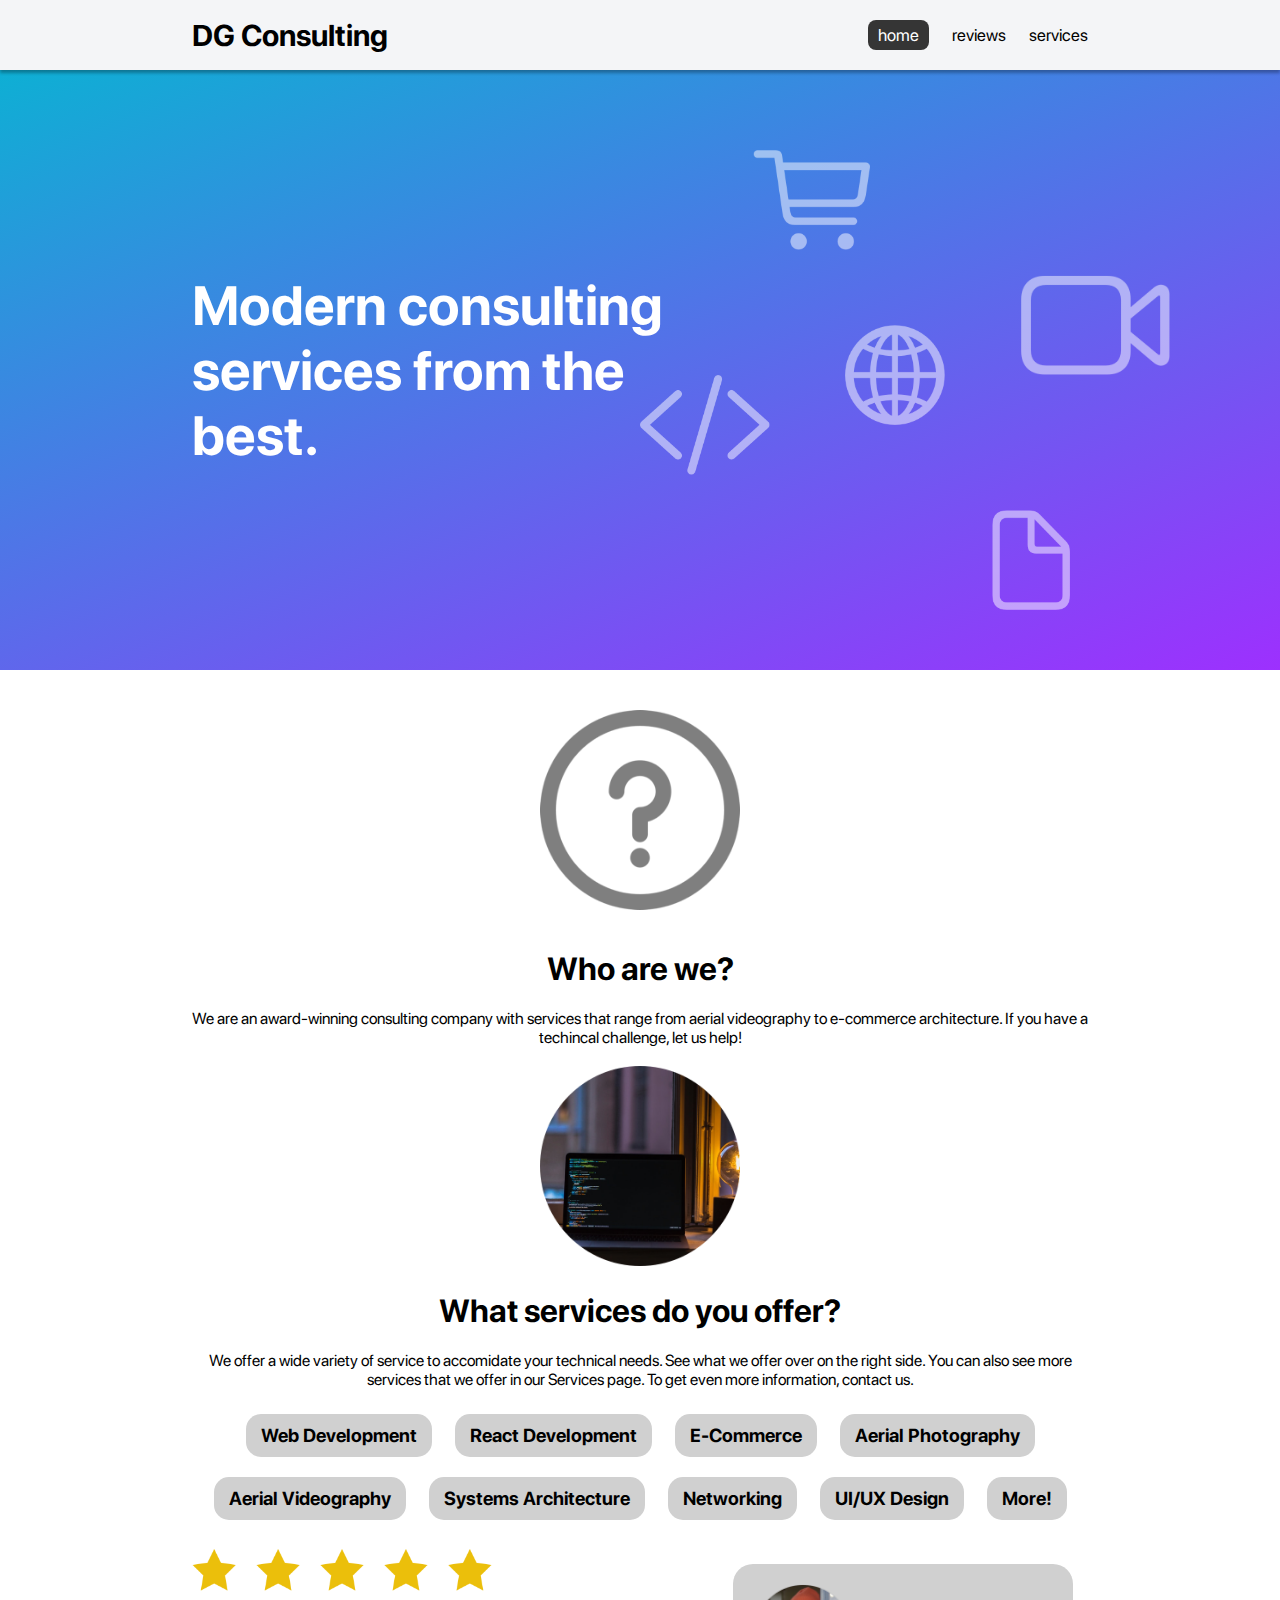
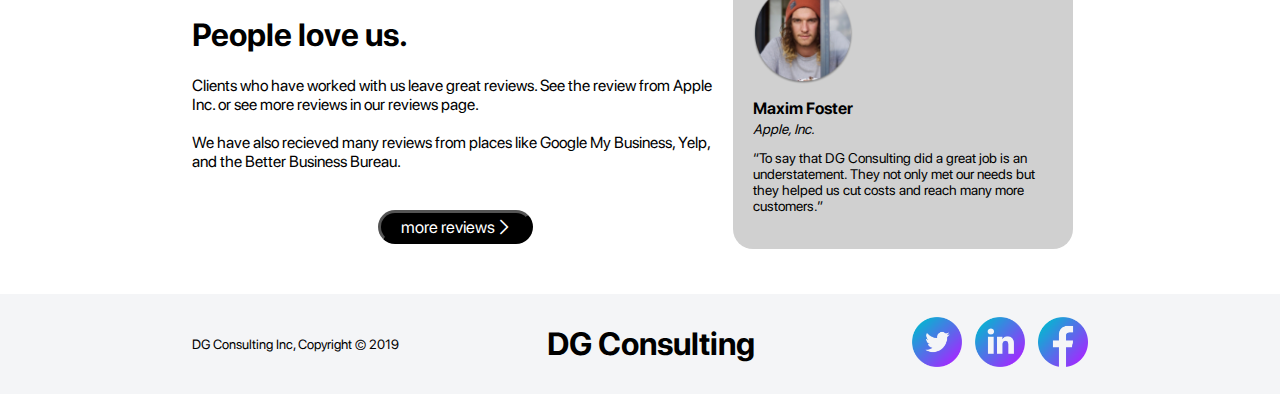
<file: index.html>
<!DOCTYPE html>
<html lang="en" dir="ltr">
  <head>
    <meta charset="utf-8">
    <meta name="viewport" content="width=device-width">
    <meta name="description" content="Hello! We are DG Consulting. We provide world-class services to all types of businesses.">
    <title>DG Consulting · Home</title>
    <link rel="stylesheet" href="/assets/css/reset.css">
    <link rel="stylesheet" href="/assets/css/layout.css">
    <link rel="stylesheet" href="/assets/css/styles.css">
  </head>
  <body>

    <header>
      <div class="nav-container">
        <nav>
          <div id="DGC-title">
            <a href="index.html">DG Consulting</a>
          </div>

          <ul>
            <li class="current-page"><a href="index.html">home</a></li>
            <li><a href="reviews.html">reviews</a></li>
            <li><a href="services.html">services</a></li>
          </ul>
        </nav>
      </div>
    </header>

    <section id="showcase">
      <div class="container">
        <div class="show-contain">
          <h1>Modern consulting<br>services from the best.</h1>
          <div class="showcase-icons">
            <img class="show-ico1" src="assets/imgs/code-icon.png" alt="code icon">
            <img class="show-ico2" src="assets/imgs/video-icon.png" alt="video icon">
            <img class="show-ico3" src="assets/imgs/ecommerce-icon.png" alt="e-commerce icon">
            <img class="show-ico4" src="assets/imgs/file-icon.png" alt="file icon">
            <img class="show-ico5" src="assets/imgs/web-icon.png" alt="website icon">
          </div>
        </div>
      </div>
    </section>

    <section id="who-sect">
      <div class="container">
        <img src="assets/imgs/icons/question-mark-icon.png" alt="question mark">
        <h1>Who are we?</h1>
        <p>We are an award-winning consulting company with services that range from aerial videography to e-commerce architecture. If you have a techincal challenge, let us help!</p>
      </div>
    </section>

    <br>

    <section id="services">
      <div class="container">
        <img src="assets/imgs/icons/services-icon.png" alt="computer with code on the screen">
        <h1>What services do you offer?</h1>
        <p>We offer a wide variety of service to accomidate your technical needs. See what we offer over on the right side. You can also see more services that we offer in our Services page. To get even more information, contact us.</p>
        <h3>Web Development</h3>
        <h3>React Development</h3>
        <h3>E-Commerce</h3>
        <h3>Aerial Photography</h3>
        <h3>Aerial Videography</h3>
        <h3>Systems Architecture</h3>
        <h3>Networking</h3>
        <h3>UI/UX Design</h3>
        <h3>More!</h3>
      </div>
    </section>

    <br>

    <section id="reviews-section">
      <div class="container">
        <div class="desc">
          <img src="assets/imgs/icons/stars.png" alt="5 stars">
          <h1>People love us.</h1>
          <p>Clients who have worked with us leave great reviews. See the review from Apple Inc. or see more reviews in our reviews page.</p>
          <br>
          <p>We have also recieved many reviews from places like Google My Business, Yelp, and the Better Business Bureau.</p>
          <br>
          <button class="primary-button" type="button" onclick="window.location.href = 'reviews.html';" name="button">more reviews 􀆊</button>
        </div>
        <div class="review">
          <img src="assets/imgs/reviewers/face1.png" alt="Maxim Foster">
          <h3>Maxim Foster</h3>
          <i>Apple, Inc.</i>
          <p><q>To say that DG Consulting did a great job is an understatement. They not only met our needs but they helped us cut costs and reach many more customers.</q></p>
        </div>
      </div>
    </section>
    <footer>
      <div class="container">
        <small>DG Consulting Inc, Copyright &#169; 2019</small>
        <a href="index.html"><h1>DG Consulting</h1></a>
        <div class="social-media">
          <a href="https://twitter.com" target="_blank"><img src="assets/imgs/icons/twitter-icon.png" alt="twitter icon"></a>
          <a href="https://linkedin.com" target="_blank"><img src="assets/imgs/icons/linkedin-icon.png" alt="linkedin icon"></a>
          <a href="https://facebook.com" target="_blank"><img src="assets/imgs/icons/fb-icon.png" alt="twitter icon"></a>
        </div>
      </div>
    </footer>
  </body>
</html>
</file>
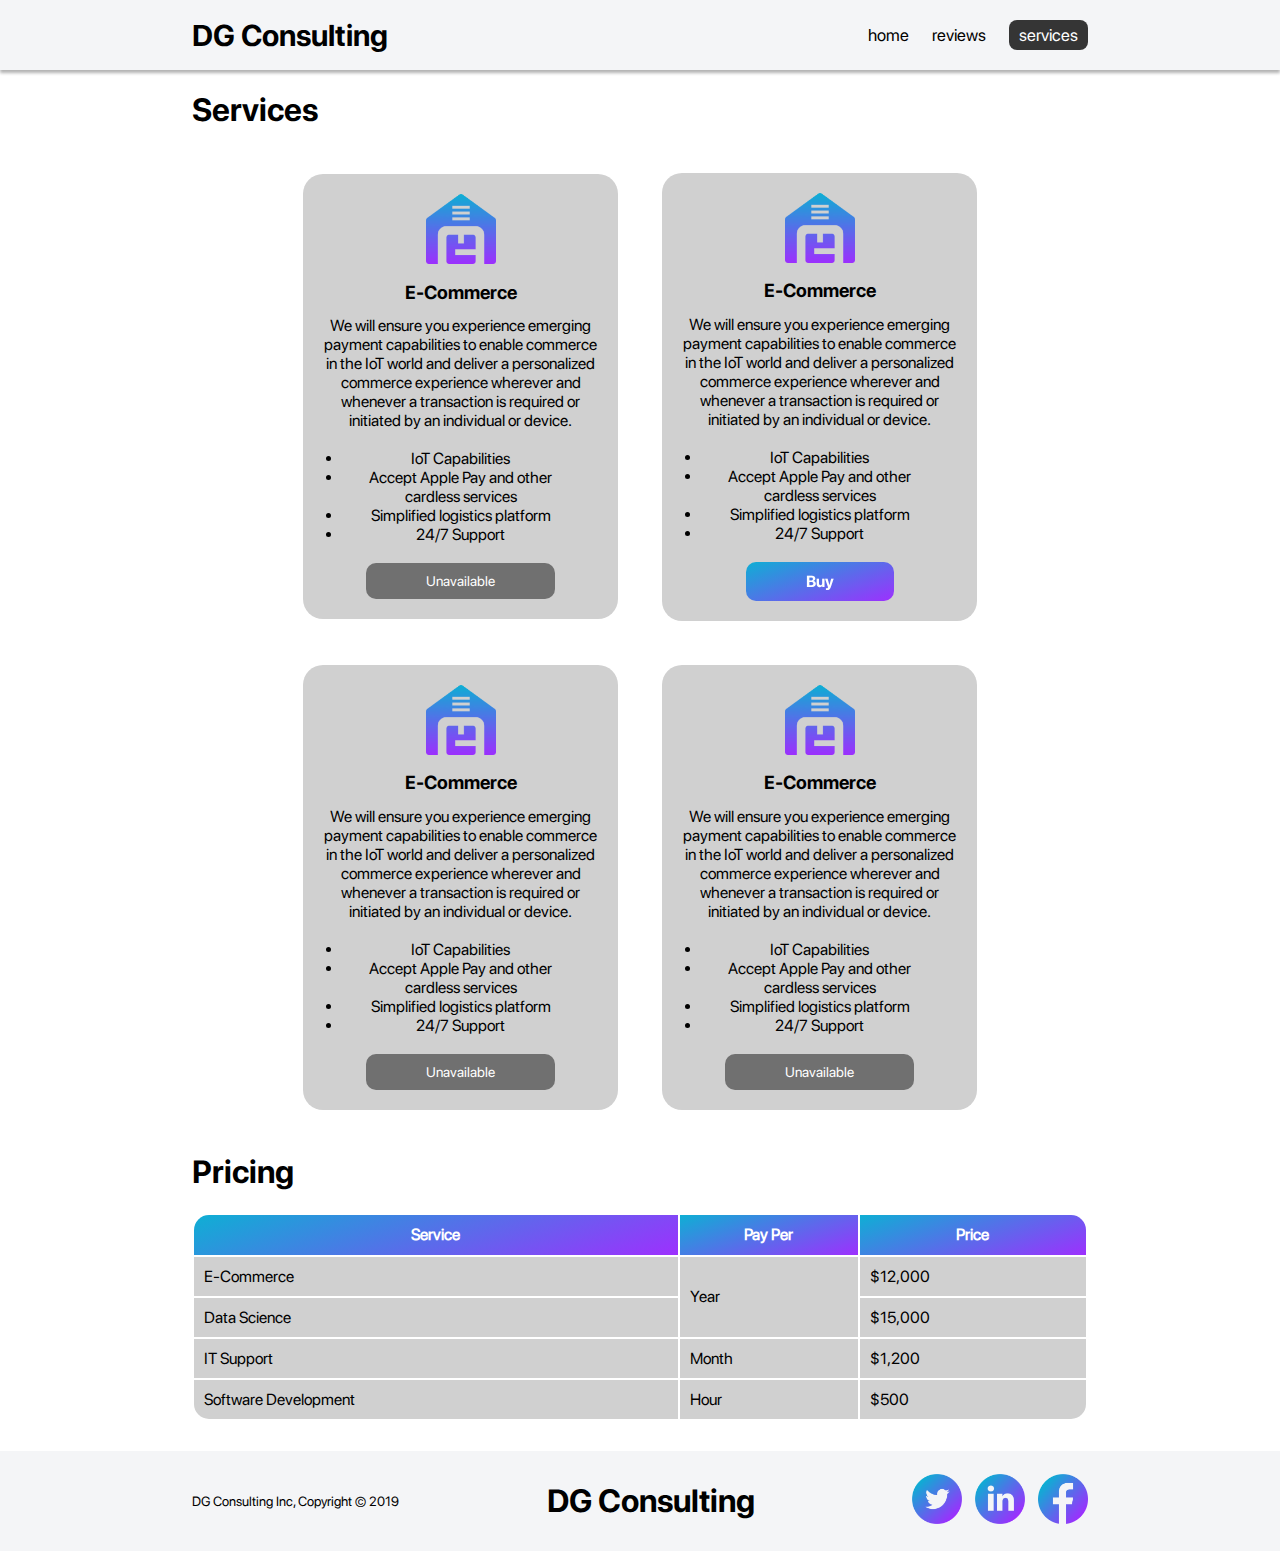
<file: services.html>
<!DOCTYPE html>
<html lang="en" dir="ltr">
  <head>
    <meta charset="utf-8">
    <meta name="viewport" content="width=device-width, initial-scale=1.0">
    <meta name="description" content="Hello! We offer a wide variety of services in the technical field so you can worry less about code and more about your business.">
    <title>DG Consulting · Services</title>
    <link rel="stylesheet" href="/assets/css/reset.css">
    <link rel="stylesheet" href="/assets/css/layout.css">
    <link rel="stylesheet" href="/assets/css/styles.css">
  </head>
  <body>

    <header>
      <div class="nav-container">
        <nav>
          <div id="DGC-title">
            <a href="index.html">DG Consulting</a>
          </div>

          <ul>
            <li><a href="index.html">home</a></li>
            <li><a href="reviews.html">reviews</a></li>
            <li class="current-page"><a href="services.html">services</a></li>
          </ul>
        </nav>
      </div>
    </header>

    <section id="full-services">
      <div class="container">
        <h1>Services</h1>
        <div class="services-list">
          <div class="service-detail-sheet">
            <img src="assets/imgs/icons/ecommerce-icon.png" alt="e commerce icon">
            <h3>E-Commerce</h3>
            <p>We will ensure you experience emerging payment capabilities to enable commerce in the IoT world and deliver a personalized commerce experience wherever and whenever a transaction is required or initiated by an individual or device.</p>
            <br>
            <ul>
              <li>IoT Capabilities</li>
              <li>Accept Apple Pay and other cardless services</li>
              <li>Simplified logistics platform</li>
              <li>24/7 Support</li>
            </ul>
            <br>
            <button class="unavailable-button" type="button" name="button">Unavailable</button>
          </div>

          <div class="service-detail-sheet">
            <img src="assets/imgs/icons/ecommerce-icon.png" alt="e commerce icon">
            <h3>E-Commerce</h3>
            <p>We will ensure you experience emerging payment capabilities to enable commerce in the IoT world and deliver a personalized commerce experience wherever and whenever a transaction is required or initiated by an individual or device.</p>
            <br>
            <ul>
              <li>IoT Capabilities</li>
              <li>Accept Apple Pay and other cardless services</li>
              <li>Simplified logistics platform</li>
              <li>24/7 Support</li>
            </ul>
            <br>
            <button class="buy-button" type="button" name="button" onclick="window.location.href = 'purchase/buy-ecommerce.html';">Buy</button>
          </div>

          <div class="service-detail-sheet">
            <img src="assets/imgs/icons/ecommerce-icon.png" alt="e commerce icon">
            <h3>E-Commerce</h3>
            <p>We will ensure you experience emerging payment capabilities to enable commerce in the IoT world and deliver a personalized commerce experience wherever and whenever a transaction is required or initiated by an individual or device.</p>
            <br>
            <ul>
              <li>IoT Capabilities</li>
              <li>Accept Apple Pay and other cardless services</li>
              <li>Simplified logistics platform</li>
              <li>24/7 Support</li>
            </ul>
            <br>
            <button class="unavailable-button" type="button" name="button">Unavailable</button>
          </div>

          <div class="service-detail-sheet">
            <img src="assets/imgs/icons/ecommerce-icon.png" alt="e commerce icon">
            <h3>E-Commerce</h3>
            <p>We will ensure you experience emerging payment capabilities to enable commerce in the IoT world and deliver a personalized commerce experience wherever and whenever a transaction is required or initiated by an individual or device.</p>
            <br>
            <ul>
              <li>IoT Capabilities</li>
              <li>Accept Apple Pay and other cardless services</li>
              <li>Simplified logistics platform</li>
              <li>24/7 Support</li>
            </ul>
            <br>
            <button class="unavailable-button" type="button" name="button">Unavailable</button>
          </div>
        </div>
      </div>
    </section>

    <section id="detailed-pricing">
      <div class="container">
        <h1>Pricing</h1>

        <table>
          <tr>
            <th>Service</th>
            <th>Pay Per</th>
            <th>Price</th>
          </tr>
          <tr>
            <td>E-Commerce</td>
            <td rowspan="2">Year</td>
            <td>$12,000</td>
          </tr>
          <tr>
            <td>Data Science</td>

            <td>$15,000</td>
          </tr>
          <tr>
            <td>IT Support</td>
            <td>Month</td>
            <td>$1,200</td>
          </tr>
          <tr>
            <td>Software Development</td>
            <td>Hour</td>
            <td>$500</td>
          </tr>
        </table>
      </div>
    </section>
    <footer>
      <div class="container">
        <small>DG Consulting Inc, Copyright &#169; 2019</small>
        <a href="index.html"><h1>DG Consulting</h1></a>
        <div class="social-media">
          <a href="https://twitter.com" target="_blank"><img src="assets/imgs/icons/twitter-icon.png" alt="twitter icon"></a>
          <a href="https://linkedin.com" target="_blank"><img src="assets/imgs/icons/linkedin-icon.png" alt="linkedin icon"></a>
          <a href="https://facebook.com" target="_blank"><img src="assets/imgs/icons/fb-icon.png" alt="twitter icon"></a>
        </div>
      </div>
    </footer>
  </body>
</html>
</file>
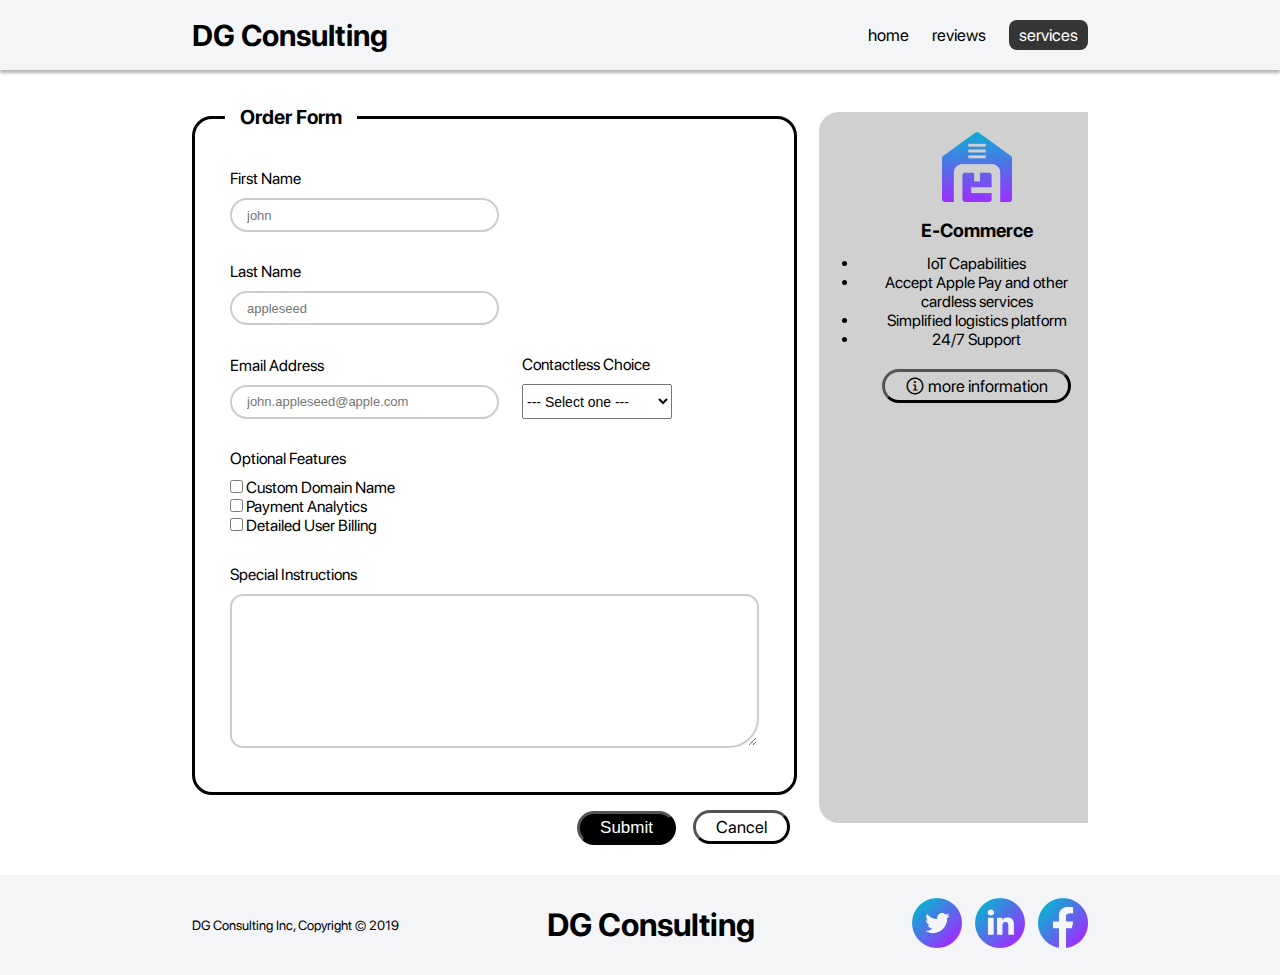
<file: purchase/buy-ecommerce.html>
<!DOCTYPE html>
<html lang="en" dir="ltr">
  <head>
    <meta charset="utf-8">
    <meta name="viewport" content="width=device-width, initial-scale=1.0">
    <title>DG Consulting · Buy</title>
    <link rel="stylesheet" href="../assets/css/reset.css">
    <link rel="stylesheet" href="../assets/css/layout.css">
    <link rel="stylesheet" href="../assets/css/styles.css">
  </head>
  <body>

    <header>
      <div class="nav-container">
        <nav>
          <div id="DGC-title">
            <a href="../index.html">DG Consulting</a>
          </div>

          <ul>
            <li><a href="../index.html">home</a></li>
            <li><a href="../reviews.html">reviews</a></li>
            <li class="current-page"><a href="../services.html">services</a></li>
          </ul>
        </nav>
      </div>
    </header>

    <section id="order-form">
      <div class="container">
        <form class="" action="thank-you.html">
          <fieldset>

            <legend><b>Order Form</b></legend>

            <div class="field">
              <label for="first-name">First Name</label>
              <input id="first-name" type="text" placeholder="john">
            </div>
            <div class="field">
              <label for="last-name">Last Name</label>
              <input id="last-name" type="text" placeholder="appleseed">
            </div>
            <div class="field">
              <label for="email">Email Address</label>
              <input id="email" type="text" placeholder="john.appleseed@apple.com">
            </div>

            <div class="field">
              <label>Contactless Choice</label>
              <select class="selection-list">
                <option value="default" selected disabled hidden>--- Select one ---</option>
                <option value="apple-pay">Pay</option>
                <option value="g-pay">Google Pay</option>
                <option value="samsung-pay">Samsung Pay</option>
                <option value="paypal-cashless">PayPal</option>
                <option value="chase-pay">Chase Pay</option>
                <option value="standard-pay">Standard Cashless</option>
              </select>
            </div>

            <div class="field">
              <label>Optional Features</label>
              <div class="checkbox-items">
                <input type="checkbox" name="option-1" id="custom-domain"><label for="custom-domain"> Custom Domain Name</label><br>
                <input type="checkbox" name="option-2" id="payment-analytics"><label class="checkbox-label" for="payment-analytics"> Payment Analytics</label><br>
                <input type="checkbox" name="option-3" id="detailed-billing"><label for="detailed-billing"> Detailed User Billing</label>
              </div>
            </div>

            <div class="field">
              <label>Special Instructions</label>
              <textarea name="name" rows="8" cols="60"></textarea>
            </div>

          </fieldset>
          <div class="form-buttons">
            <input type="submit" value="Submit" class=primary-button>
            <input type="button" value="Cancel" class=secondary-button onclick="window.location.href = '../services.html';">
          </div>
        </form>
        <div class="service-detail-sheet">
          <img src="../assets/imgs/icons/ecommerce-icon.png" alt="e commerce icon">
          <h3>E-Commerce</h3>
          <ul>
            <li>IoT Capabilities</li>
            <li>Accept Apple Pay and other cardless services</li>
            <li>Simplified logistics platform</li>
            <li>24/7 Support</li>
          </ul>
          <button class="secondary-button" type="button" onclick="window.location.href = '../services.html';" name="button">􀅴 more information</button>
        </div>
      </div>
    </section>
    <footer>
      <div class="container">
        <small>DG Consulting Inc, Copyright &#169; 2019</small>
        <a href="#"><h1>DG Consulting</h1></a>
        <div class="social-media">
          <a href="https://twitter.com" target="_blank"><img src="../assets/imgs/icons/twitter-icon.png" alt="twitter icon"></a>
          <a href="https://linkedin.com" target="_blank"><img src="../assets/imgs/icons/linkedin-icon.png" alt="linkedin icon"></a>
          <a href="https://facebook.com" target="_blank"><img src="../assets/imgs/icons/fb-icon.png" alt="twitter icon"></a>
        </div>
      </div>
    </footer>
  </body>
</html>
</file>
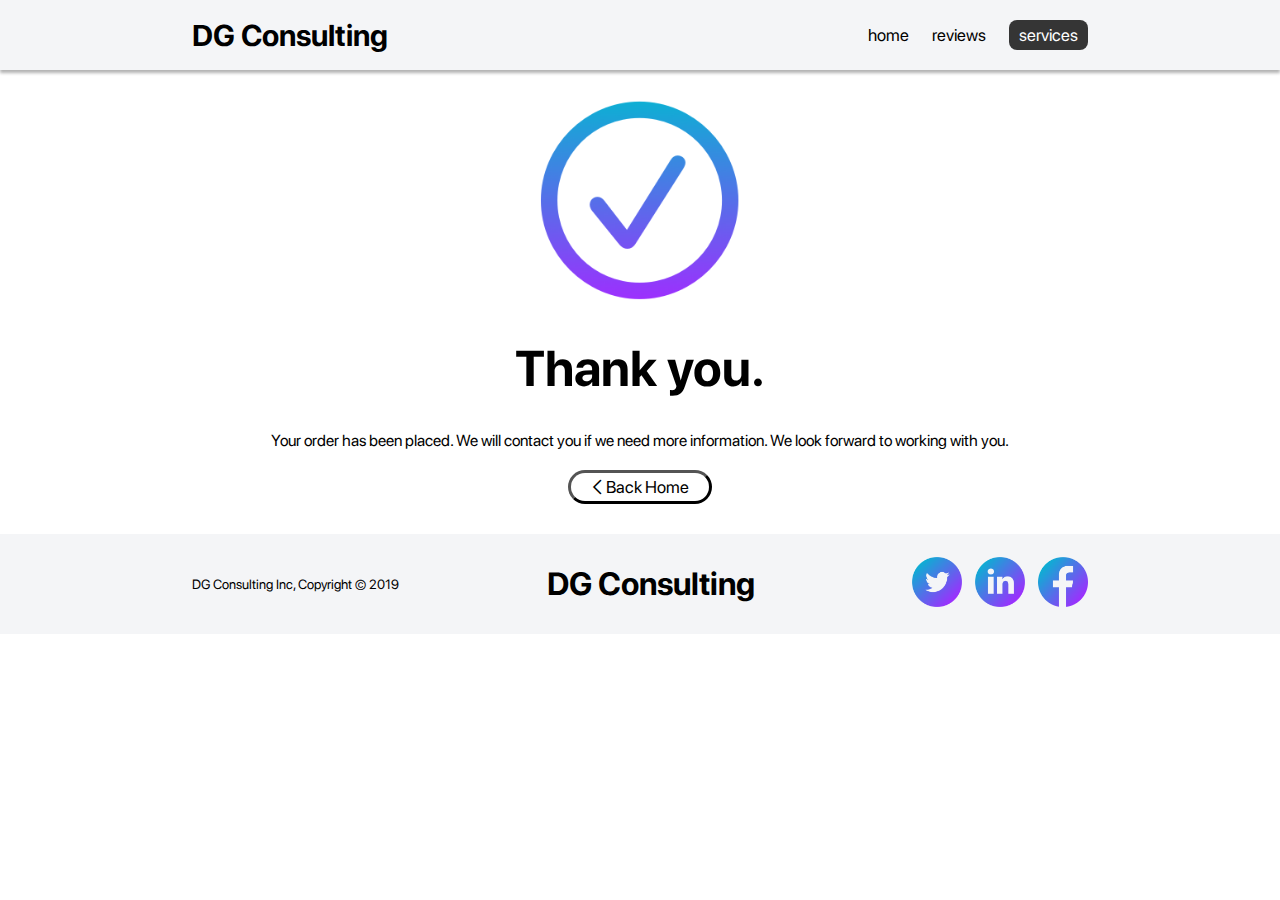
<file: purchase/thank-you.html>
<!DOCTYPE html>
<html lang="en" dir="ltr">
  <head>
    <meta charset="utf-8">
    <meta name="viewport" content="width=device-width, initial-scale=1.0">
    <title>DG Consulting · Thank you!</title>
    <link rel="stylesheet" href="../assets/css/reset.css">
    <link rel="stylesheet" href="../assets/css/layout.css">
    <link rel="stylesheet" href="../assets/css/styles.css">
  </head>
  <body>

    <header>
      <div class="nav-container">
        <nav>
          <div id="DGC-title">
            <a href="../index.html">DG Consulting</a>
          </div>

          <ul>
            <li><a href="../index.html">home</a></li>
            <li><a href="../reviews.html">reviews</a></li>
            <li class="current-page"><a href="../services.html">services</a></li>
          </ul>
        </nav>
      </div>
    </header>

    <section id=thank-you>
      <img src="../assets/imgs/icons/checkmark-icon.png" alt="checkmark">
      <h1>Thank you.</h1>
      <p>Your order has been placed. We will contact you if we need more information. We look forward to working with you.</p>
      <input type="button" value="􀆉 Back Home" class=secondary-button onclick="window.location.href = '../index.html';">
    </section>
    <footer>
      <div class="container">
        <small>DG Consulting Inc, Copyright &#169; 2019</small>
        <a href="../index.html"><h1>DG Consulting</h1></a>
        <div class="social-media">
          <a href="https://twitter.com" target="_blank"><img src="../assets/imgs/icons/twitter-icon.png" alt="twitter icon"></a>
          <a href="https://linkedin.com" target="_blank"><img src="../assets/imgs/icons/linkedin-icon.png" alt="linkedin icon"></a>
          <a href="https://facebook.com" target="_blank"><img src="../assets/imgs/icons/fb-icon.png" alt="twitter icon"></a>
        </div>
      </div>
    </footer>
  </body>
</html>
</file>
<file: assets/css/layout.css>
.current-page {
  padding: 5px 10px;
}
.link {
  margin-top: 10px;
}
.primary-button, .secondary-button {
  margin: 20px auto;
  padding: 4px 20px;
  display: block;
  border-radius: 20px;
  border-color: #000000;
  border-width: 3px;
  cursor: pointer;
}

/* ↓↓↓ nav bar ↓↓↓ */
.nav-container {
  position: relative;
}
nav {
  margin: auto;
  width: 70%;
  height: 60px;
  padding: 5px 20px;
  display: flex;
  justify-content: space-between;
  align-items: center;
}
nav li {
  display: inline-block;
  margin-left: 20px;
}
/* ↑↑↑ nav bar ↑↑↑ */



/* ↓↓↓ showcase ↓↓↓ */
#showcase {
  height: 600px;
}
#showcase h1 {
  flex: 60%;
}
#showcase img {
  height: 100px;
  padding: 10px;
  position: absolute;
}
#showcase img:nth-child(1) {
  top: 365px;
  right: 500px;
}
#showcase img:nth-child(2) {
  top: 265px;
  right: 100px;
}
#showcase img:nth-child(3) {
  top: 140px;
  right: 400px;
}
#showcase img:nth-child(4) {
  top: 500px;
  right: 200px;
}
#showcase img:nth-child(5) {
  top: 315px;
  right: 325px;
}
.show-contain {
  display: flex;
  flex-direction: row;
  height: inherit;
  align-items: center;
}
.showcase-icons {
  flex: 40%;
}
/* ↑↑↑ showcase ↑↑↑ */


/* ↓↓↓ footer ↓↓↓ */
footer {
  margin-top: 30px;
  height: 100px;
}
footer .container {
  display: flex;
  align-items: center;
  justify-content: space-between;
}
.social-media a {
  display: inline-block;
}
.social-media img {
  width: 50px;
  margin-left: 10px;
}
/* ↑↑↑ footer ↑↑↑ */

/* ↓↓↓ who are we section ↓↓↓ */
#who-sect {
  text-align: center;
}
#who-sect img {
  width: 200px;
  display: block;
  margin: 40px auto;
}
/* ↑↑↑ who are we section ↑↑↑ */

/* ↓↓↓ mini-services section ↓↓↓ */
#services h3 {
  display: inline-table;
  margin: 10px;
  padding: 10px 15px;
}
#services img {
  width: 200px;
}
#services p {
  margin-bottom: 15px;
}
/* ↑↑↑ mini-services section ↑↑↑ */

/* ↓↓↓ reviews ↓↓↓ */
#reviews-section .container {
  display: flex;
}
#reviews-section .desc img {
  width: 300px;
}
.reviews {

  display: flex;
  align-items: center;
  flex-wrap: wrap;
  justify-content: center;
}
.review {
  padding: 20px;
  margin: 15px;
  display: inline-block;
  max-width: 300px;
}
.review h3 {
  margin-bottom: 3px;
}
.review img {
  width: 100px;
}
/* ↑↑↑ reviews ↑↑↑ */

/* ↓↓↓ video & audio ↓↓↓ */
#video-audio video {
  width: 100%;
  border-radius: 20px;
}
#video-audio audio {
  width: 100%;
}
/* ↑↑↑ video & audio ↑↑↑ */


/* ↓↓↓ services page ↓↓↓ */
.services-list {
  display: flex;
  align-items: center;
  flex-wrap: wrap;
  justify-content: center;
}

.service-detail-sheet {
  padding: 20px;
  margin: 22px;
  width: 275px;
  max-width: 275px;
  min-width: 275px;
}
.service-detail-sheet img {
  width: 70px;
}
.service-detail-sheet li {
  margin: 0 20px;
}
.buy-button {
  padding: 10px 60px;
  border-radius: 10px;
}
.unavailable-button {
  padding: 10px 60px;
  border-radius: 10px;
}

#detailed-pricing table {
  width: 100%;
  border-collapse: separate;
}
#detailed-pricing th {
  height: 40px;
}
#detailed-pricing td {
  padding: 10px;
}
table tr:last-child td:first-child {
  border-bottom-left-radius: 15px;
}
table tr:last-child td:last-child {
  border-bottom-right-radius: 15px;
}
table th:first-child {
  border-top-left-radius: 15px;
}
table th:last-child {
  border-top-right-radius: 15px;
}

/* ↑↑↑ services page ↑↑↑ */

/* ↓↓↓ order form ↓↓↓ */
#order-form {
  margin-top: 20px;
}
#order-form fieldset {
  border-radius: 20px;
  border: 3px solid;
  margin: 15px 0;
  padding: 25px;
}
#order-form legend {
  margin-left: 5px;
  padding: 0 15px;
}
.selection-list {
  height: 35px;
  width: 150px;
}
#order-form .container {
  display: flex;
}
#order-form .container > * {
  flex: 1 100%;
}
.form-buttons {
  float: right;
}
.form-buttons input {
  display: inline;
  margin: 0 7px;
}
.field {
  margin: 15px 10px;
  display: inline-block;
  vertical-align: middle;
}
.field label, .field input {
  display: block;
}
.checkbox-items label {
  display: inline;
}
.checkbox-items input {
  display: inline;
}
#order-form .service-detail-sheet {
  display: inline;
  vertical-align: middle;
}
#order-form label {
  margin-bottom: 10px;
}
input[type=text] {
  width: 250px;
  height: 30px;
  border-radius: 20px;
  border: 2px solid #FFFFFF;
  padding-left: 15px;
  font-size: 13px;
}
/* ↑↑↑ order form ↑↑↑ */

/* ↓↓↓ thank you section ↓↓↓ */
#thank-you {
  margin: 30px 0;
  text-align: center;
}
#thank-you h1 {
  font-size: 50px;
}
#thank-you img {
  width: 200px;
}
#thank-you p {
  margin: 0 10px;
}
/* ↑↑↑ thank you section ↑↑↑ */


/* ---------- MOBILE ---------- */
@media (max-width: 768px) {
  .container, nav {
    width: 90%;
  }
  nav {
    height: auto;
    display: block;

    margin: auto;
  }
  nav a{
    width: inherit;
    text-align: center;
    margin: 5px auto;
  }
  nav ul {
    margin: 10px auto;
  }
  nav li {
    display: flex;
    flex-wrap: wrap;
    width: 90%;
    margin: 5px auto;
    text-align: center;
  }
  .current-page {
    width: 90%;
  }
  .show-contain h1 {
    text-shadow: 2px 4px 3px rgba(0,0,0,0.3);
  }
  .showcase-icons img {
    height: 25px;
  }
  footer {
    height: auto;
    padding: 15px;
  }
  footer .container {
    flex-direction: column;
  }
  #reviews-section .container {
    flex-direction: column;
    flex-wrap: wrap;
  }
  #order-form .container {
    display: block;
  }
  #order-form .service-detail-sheet {
    display: block;
  }
  .form-buttons {
    float: none;
    margin: auto 0;
  }
  #order-form .primary-button, #order-form .secondary-button {
    margin-top: 10px;
  }
  form {
    display: block;
    margin: 0 auto;
    padding: 10px;
  }
  .field {
    margin: 10px auto;
    display: block;
    width: 90%;
  }
  input {
    margin: 5px auto;
  }
  textarea {
    width: 95%;
  }
  #order-form fieldset, #order-form legend {
    margin: 0 1px;
    padding: 0;
    border-top-left-radius: 0;
  }
}
</file>
<file: assets/css/styles.css>
body {
  font-family: SFPD-Regular;
  background-color: #FFFFFF;
}
h1, h2, h3 {
  font-family: SFPD-Bold;
}
a {
  cursor: pointer;
  text-decoration: none;
  display: block;
  color: #000000;
}
b {
  font-family: SFPD-Bold;
  font-size: 20px;
}
a:visited { text-decoration: none; }
a:focus { text-decoration: none; }
button {
  cursor: pointer;
  font-family: SFPD-Regular
}
.current-page {
  background-color: #353535;
  border-radius: 8px;
}
.current-page a {
  color: #ffffff;
}
.link {
  color: #0668CD;
}
.primary-button {
  color: #FFFFFF;
  background-color: #000000;
  font-size: 17px;
}
.primary-button:hover {
  color: #000000;
  background-color: #FFFFFF;
}
.secondary-button {
  font-family: SFPD-Regular;
  background-color: transparent;
  color: #000000;
  font-size: 17px;
  border-radius: 20px;
  border-color: #000000;
  border-width: 3px;
  cursor: pointer;
}
.secondary-button:hover {
  background-color: #000000;
  border-color: #000000;
  color: #FFFFFF;
}

/* ↓↓↓ nav bar ↓↓↓ */
.nav-container {
  background-color: #F4F5F7;
  box-shadow: 0 3px 3px 0 rgba(0, 0, 0, .30);
}
nav li {
  text-decoration: none;
}
nav a {
  color: #000000;
  font-size: 17px;
  text-decoration: none;
}
#DGC-title a {
  font-family: SFPD-Bold;
  font-weight: 300;
  font-size: 30px;
  text-align: center;
}
/* ↑↑↑ nav bar ↑↑↑ */

/* ↓↓↓ showcase ↓↓↓ */
#showcase {
  background-image: linear-gradient(160deg, #0EAFD4, #566FE9, #9D30FE);
}
#showcase h1 {
  font-size: 55px;
  color: #FFFFFF;
}
#showcase img {
  opacity: 0.5;
  animation: mover 2s infinite alternate;
  visibility: visible;
}

#showcase img:nth-child(2) {
  animation-delay: 0.3s;
}
#showcase img:nth-child(3) {
  animation-delay: 0.7s;
}
#showcase img:nth-child(4) {
  animation-delay: 0.9s;
}
#showcase img:nth-child(5) {
  animation-delay: 1.4s;
}
@keyframes mover {
    0% { transform: translateY(0); }
    100% { transform: translateY(-20px); }
}
@-webkit-keyframes mover {
    0% { transform: translateY(0); }
    100% { transform: translateY(-20px); }
}
@-moz-keyframes mover {
    0% { transform: translateY(0); }
    100% { transform: translateY(-20px); }
}
/* ↑↑↑ showcase ↑↑↑ */

/* ↓↓↓ footer ↓↓↓ */
footer {
  background-color: #F4F5F7;
}
/* ↑↑↑ footer ↑↑↑ */

/* ↓↓↓ reviews ↓↓↓ */
.review {
  font-size: 14px;
  background-color: #D0D0D0;
  border-radius: 20px;
}
video, audio {
  outline: none;
}
/* ↑↑↑ reviews ↑↑↑ */

/* ↓↓↓ mini-services section ↓↓↓ */
#services {
  text-align: center;
}
#services h3 {
  background-color: #D0D0D0;
  border-radius: 15px;
}
/* ↑↑↑ mini-services section ↑↑↑ */

/* ↓↓↓ services page ↓↓↓ */
.service-detail-sheet {
  background-color: #D0D0D0;
  text-align: center;
  border-radius: 20px;
}
.service-detail-sheet img {

}
.buy-button {
  background-image: linear-gradient(160deg, #0EAFD4, #566FE9, #9D30FE);
  color: #FFFFFF;
  font-size: 16px;
  font-family: 'SFPD-Bold';
  border: none;
  -webkit-transform: perspective(1px) translateZ(0);
  transform: perspective(1px) translateZ(0);
  box-shadow: 0 0 1px rgba(0, 0, 0, 0);
  -webkit-transition-duration: 0.3s;
  transition-duration: 0.3s;
  -webkit-transition-property: box-shadow, transform;
  transition-property: box-shadow, transform;
}
.buy-button:hover, .buy-button:focus, .buy-button:active {
  box-shadow: 0 10px 10px -10px rgba(0, 0, 0, 0.5);
  -webkit-transform: scale(1.08);
  transform: scale(1.08);
}
.unavailable-button {
  background-color: #707070;
  color: #FFFFFF;
  font-size: 14px;
  cursor: not-allowed;
  border: none;
}
#detailed-pricing th {
  background-image: linear-gradient(160deg, #0EAFD4, #566FE9, #9D30FE);
  color: #FFFFFF;
}
#detailed-pricing td {
  background-color: #D0D0D0;
}
/* ↑↑↑ services page ↑↑↑ */

/* ↓↓↓ order form ↓↓↓ */
#order-form legend {

}
.selection-list {
  font-size: 14px;
}
input[type=text], #order-form textarea {
  border: 2px solid #CCCCCC;
}
input:focus, #order-form textarea:focus, select:focus {
  /* outline-color: #1183F9; */
  outline: none;
  border: 3px solid #1183F9;
}
/* ↑↑↑ order form ↑↑↑ */

/* ↓↓↓ thank you section ↓↓↓ */
#thank-you button{
  font-family: SFPD-Regular;
}
/* ↑↑↑ thank you section ↑↑↑ */

/* ↓↓↓ showcase ↓↓↓ */

/* ↑↑↑ showcase ↑↑↑ */

/* ---------- DARK MODE ---------- */
@media (prefers-color-scheme: dark) {
  body, h1, h2, h3, h4, li, a, nav a, p, q, td, textarea {
    color: #FFFFFF;
  }
  .nav-container, footer {
    background-color: #121212;
  }
  body {
    background-color: #1E1E1E;
  }
  .primary-button {
    background-color: #FFFFFF;
    color: #000000;
    border-color: #FFFFFF;
  }
  .primary-button:hover {
    background-color: transparent;
    color: #FFFFFF;
    border-color: #FFFFFF;
  }
  .secondary-button {
    font-family: 'SFPD-Regular';
    color: #FFFFFF;
    border-color: #FFFFFF;
  }
  .secondary-button:hover {
    color: #000000;
    background-color: #FFFFFF;
    border-color: #FFFFFF;
  }
  fieldset {
    border-color: #FFFFFF;
  }
  .review, #services h3, #detailed-pricing td, .service-detail-sheet, textarea {
    background-color: #353535;
  }
  select, input[type=text] {
    background-color: #353535;
    color: #FFFFFF;
    border-color: #CCCCCC;
  }
  input:focus, #order-form textarea:focus, select:focus {
    /* outline-color: #1183F9; */
    outline: none;
    border: 3px solid #1183F9;
  }
  /* ↓ exceptions */

}

/* ---------- GRADIENT VARIABLES ---------- */
/* :root {
  --dg-consulting-graident: linear-gradient(160deg, #0EAFD4, #566FE9, #9D30FE);
} */
/* ^^ this causes CSS errors because it apparently doesn't like root variables ^^ */

/* ---------- IMPORT FONTS ---------- */
@font-face {
  font-family: 'SFPD-Medium';
  src: url('../fonts/SF-Pro-Display-Medium.otf') format('truetype');
}
@font-face {
  font-family: 'SFPD-Regular';
  src: url('../fonts/SF-Pro-Display-Regular.otf') format('truetype');
}
@font-face {
  font-family: 'SFPD-Bold';
  src: url('../fonts/SF-Pro-Display-Bold.otf') format('truetype');
}
</file>
